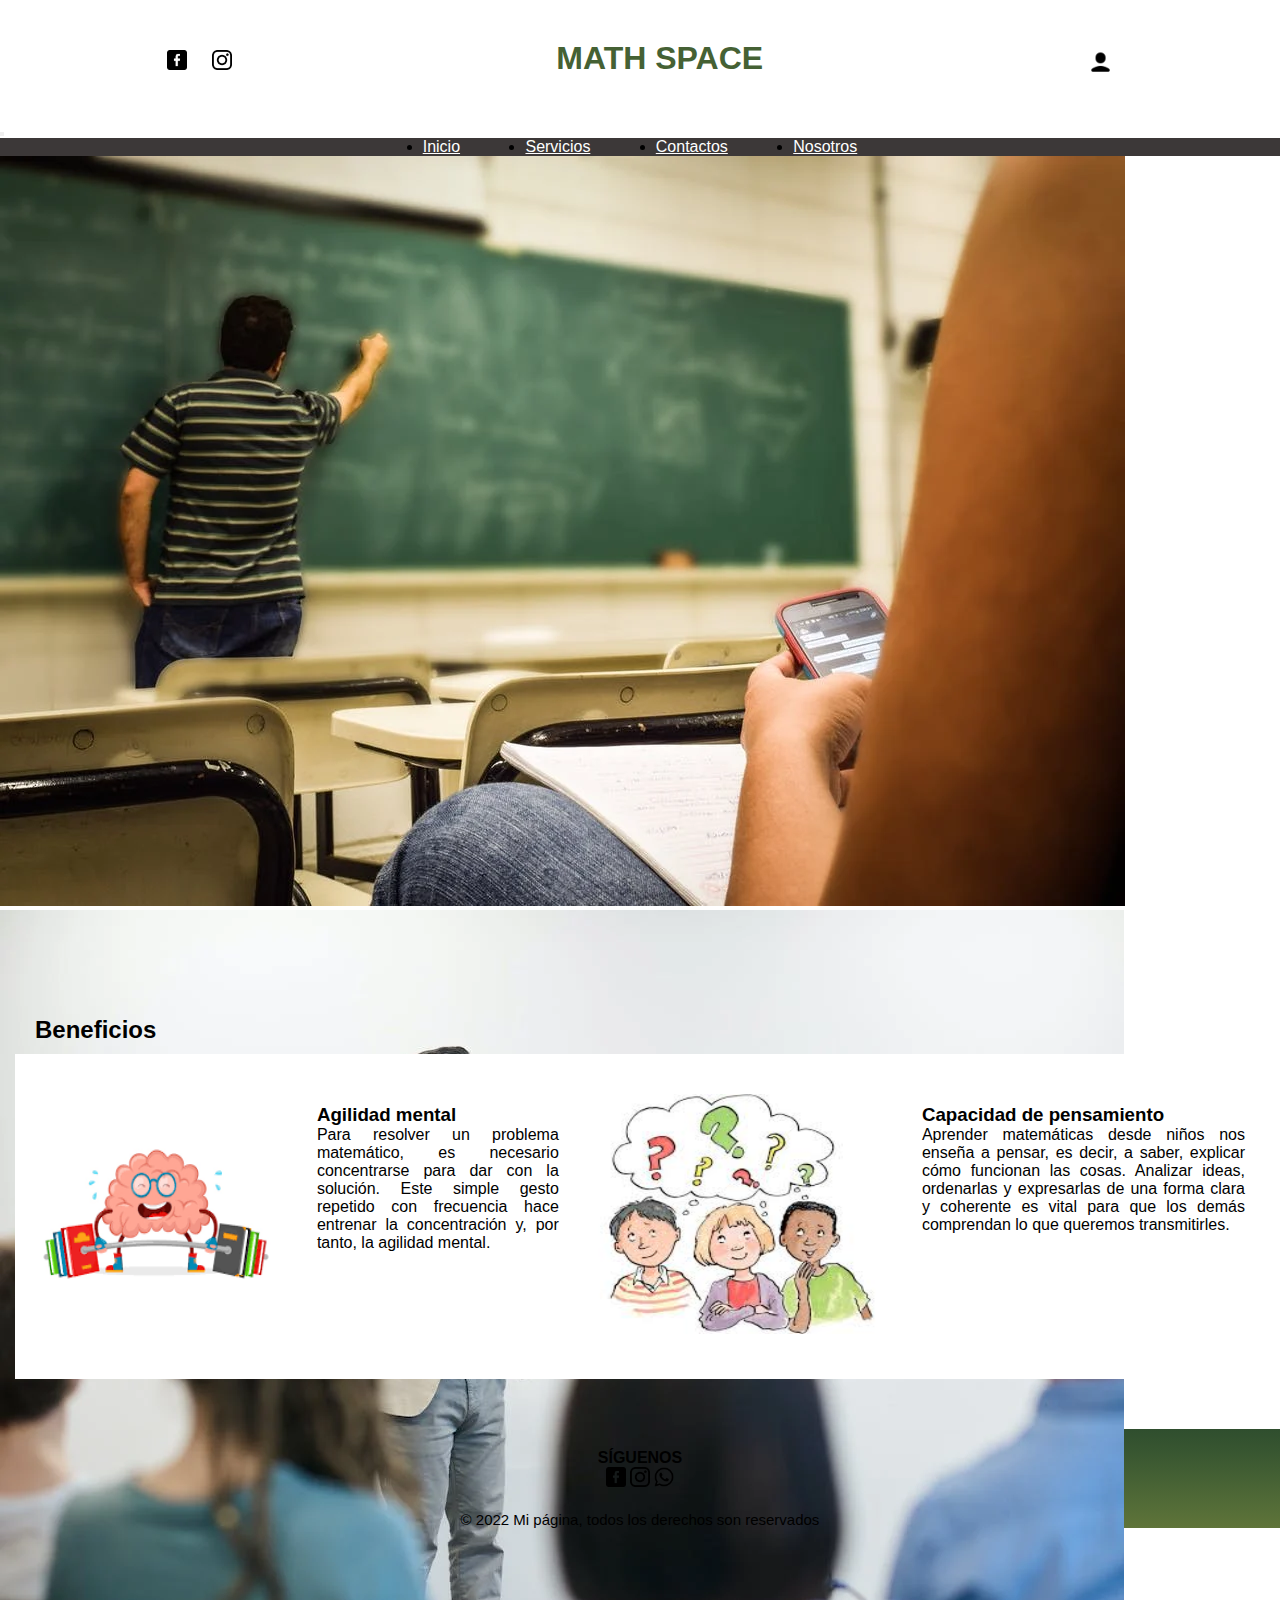
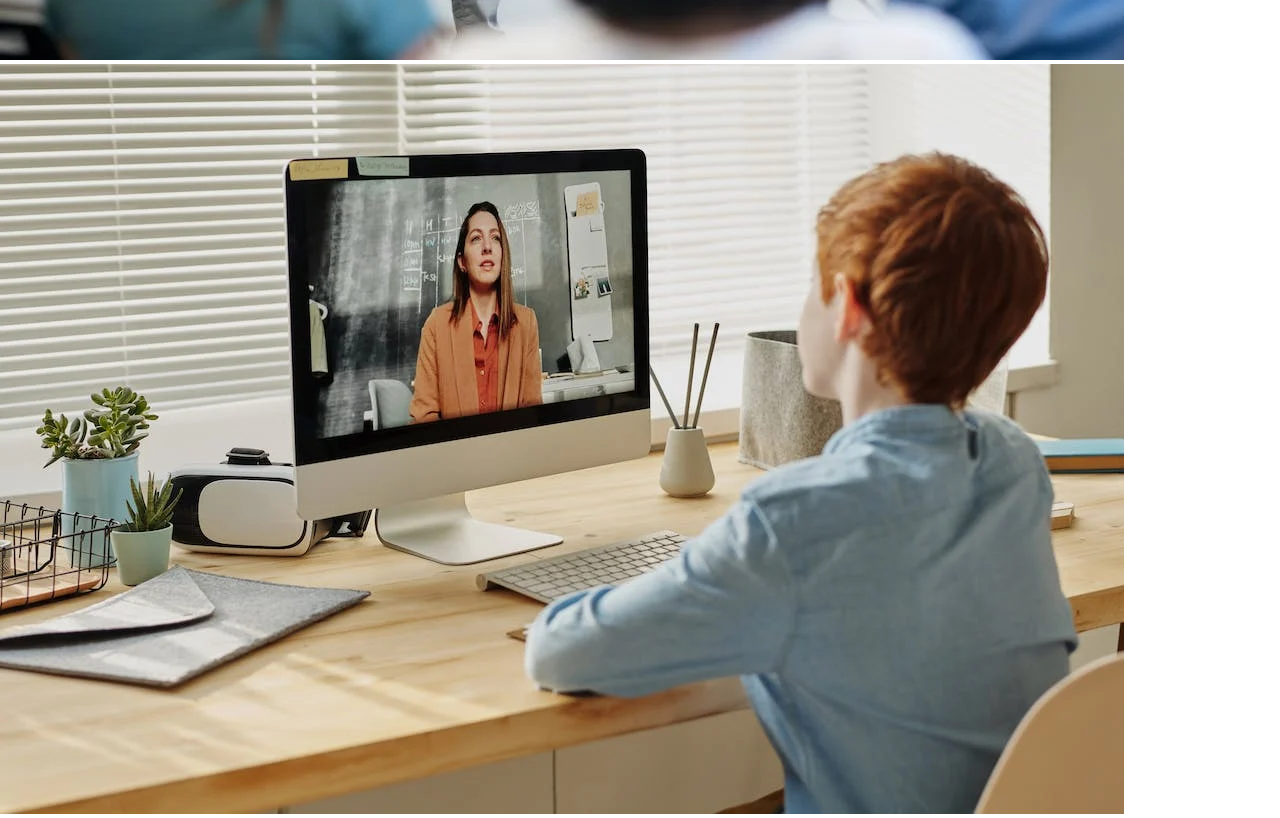
<file: index.html>
<!DOCTYPE html>
<html lang="en">
<head>
    <meta charset="UTF-8">
    <meta http-equiv="X-UA-Compatible" content="IE=edge">
    <meta name="viewport" content="width=device-width, initial-scale=1.0">
    <title>PreEntrega2</title>

    <!-- CSS BOOTSTRAP -->
    <link href="https://cdn.jsdelivr.net/npm/bootstrap@5.2.2/dist/css/bootstrap.min.css" rel="stylesheet" 
    integrity="sha384-Zenh87qX5JnK2Jl0vWa8Ck2rdkQ2Bzep5IDxbcnCeuOxjzrPF/et3URy9Bv1WTRi" 
    crossorigin="anonymous">

    <!-- main css -->
    <link rel="stylesheet" href="./estilos/style.css">
    
</head>
<body>
    <header>

        <div class="divContainer__a">
            <div class="divContainer__a__redes">
                <img src="./img/facebook.png" alt="" />
                <img src="./img/instagram.png" alt="" />
            </div>
        
            <div class="divContainer__a__logo">
                <h1>MATH SPACE</h1>
            </div>
        
            <div class="divContainer__a__login">
                <img src="./img/user.png" alt="" />
            </div>
        </div>

        


        <!-- nav -->
            
        <nav class="navbar navbar-expand-lg e" >
            <div class="container-fluid backcolor m" >
                <button class="navbar-toggler" type="button" data-bs-toggle="collapse" data-bs-target="#navbarSupportedContent" aria-controls="navbarSupportedContent" aria-expanded="false" aria-label="Toggle navigation">
                    <span class="navbar-toggler-icon"></span>
                </button>
                  <div class="collapse navbar-collapse colornav"  id="navbarSupportedContent">
                    <ul class="navbar-nav me-auto mb-2 mb-lg-0 letra ">
                      <li class="nav-item">
                        <a class="nav-link active" aria-current="page" id ="mcolor" href="./index.html">Inicio</a>
                      </li>
                      <li class="nav-item">
                        <a class="nav-link active" aria-current="page" id ="mcolor" href="./pages/servicios.html">Servicios</a>
                      </li>
                      <li class="nav-item">
                        <a class="nav-link active" aria-current="page" id ="mcolor" href="./pages/contactos.html">Contactos</a>
                      </li>
                      <li class="nav-item">
                        <a class="nav-link active" aria-current="page" id ="mcolor" href="./pages/nosotros.html">Nosotros</a>
                      </li>
                    </ul>
                  </div>
            </div>
        </nav>

        <!--carousel-->
        <div id="carouselExampleSlidesOnly" class="carousel slide k" data-bs-ride="carousel">
            <div class="carousel-inner tamanioCarousel">
              <div class="carousel-item active h-100 w-100">
                <img src="./img/img1.webp" class="d-block w-100 h-100" alt="...">
              </div>
              <div class="carousel-item h-100 w-100">
                <img src="./img/img2.webp" class="d-block w-100 h-100" alt="...">
              </div>
              <div class="carousel-item h-100 w-100">
                <img src="./img/img3.webp" class="d-block w-100 h-100" alt="...">
              </div>
            </div>
        </div>
    </header>

    <main>
        <section class="sectionBeneficios">
            <div class="sectionBeneficios__ab__a ">
              <h2>Beneficios</h2>
            </div>
      
            <div class="sectionBeneficios__ab sectbene">
              <div class="sectionBeneficios__ab__b">
                <img src="./img/agilidadMental.png" alt="" />
                <div class="descripcion">
                  <h3>Agilidad mental</h3>
                  <p>
                    Para resolver un problema matemático, es necesario concentrarse
                    para dar con la solución. Este simple gesto repetido con
                    frecuencia hace entrenar la concentración y, por tanto, la
                    agilidad mental.
                  </p>
                </div>
              </div>
      
              <div class="sectionBeneficios__ab__b">
                <img src="./img/capacidadPensamiento.jpg" alt="" />
                <div class="descripcion">
                  <h3>Capacidad de pensamiento</h3>
                  <p>
                    Aprender matemáticas desde niños nos enseña a pensar, es decir, a
                    saber, explicar cómo funcionan las cosas. Analizar ideas,
                    ordenarlas y expresarlas de una forma clara y coherente es vital
                    para que los demás comprendan lo que queremos transmitirles.
                  </p>
                </div>
              </div>
            </div>
          </section>
    </main>

    <footer>
        <section class="divFooter">
            <div class="divFooter__redes">
              <p>SÍGUENOS</p>
              <div class="divFooter__redes__img">
                <img class="redes__img" src="./img/facebook.png" alt="">
                <img class="redes__img" src="./img/instagram.png" alt="">
                <img class="redes__img" src="./img/whatsapp.png" alt="">
              </div>
            </div>
            <div class="divFooter__copy">
              <p>© 2022 Mi página, todos los derechos son reservados</p>
          </div>
        </section>
    </footer>

    <!-- BOOTSTRAP JS -->
    <script src="https://cdn.jsdelivr.net/npm/bootstrap@5.2.2/dist/js/bootstrap.bundle.min.js" 
    integrity="sha384-OERcA2EqjJCMA+/3y+gxIOqMEjwtxJY7qPCqsdltbNJuaOe923+mo//f6V8Qbsw3" 
    crossorigin="anonymous"></script>
</body>
</html>
</file>
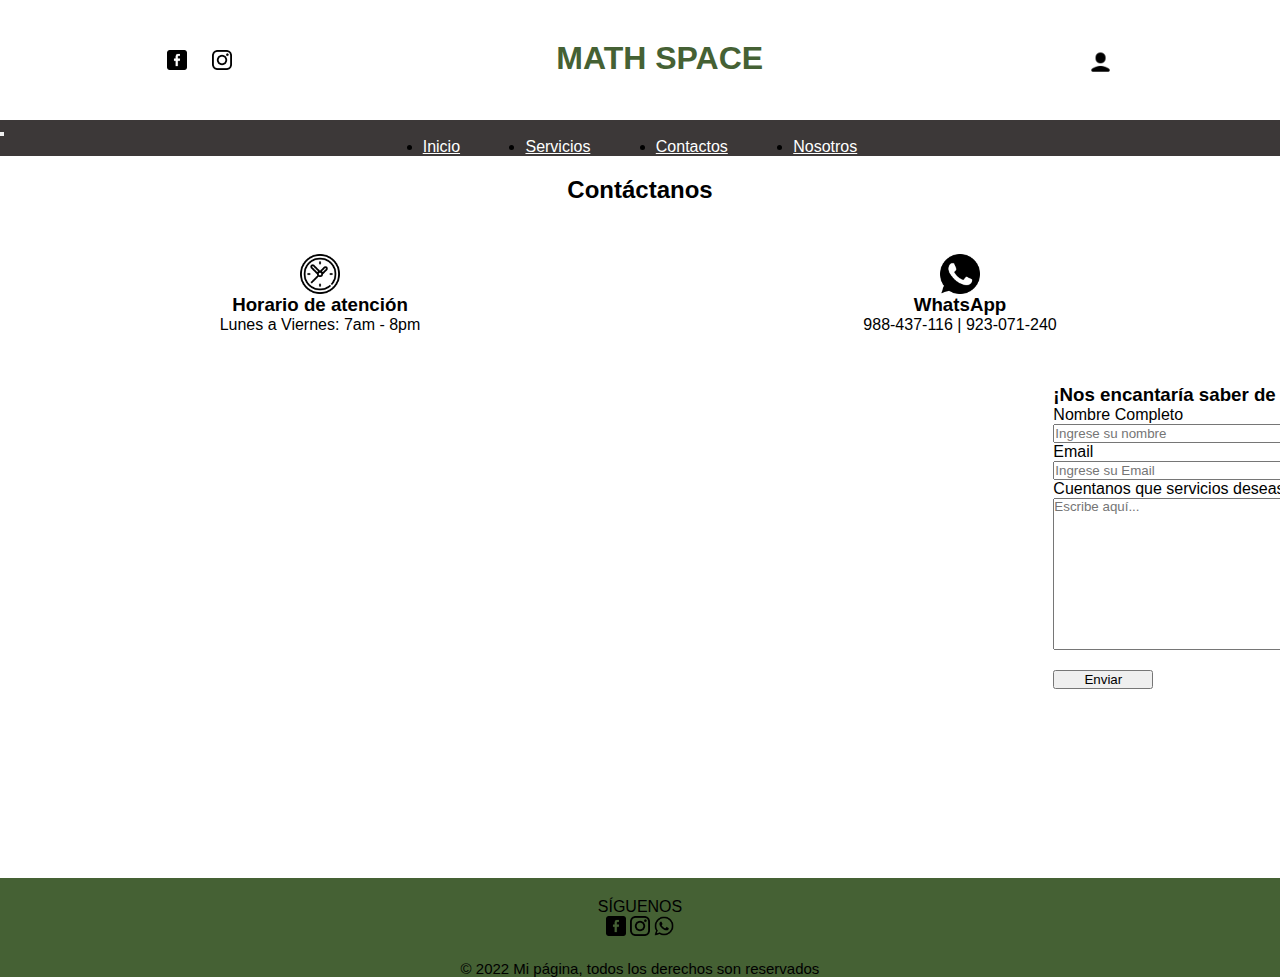
<file: contactos.html>
<!DOCTYPE html>
<html lang="en">
<head>
    <meta charset="UTF-8">
    <meta http-equiv="X-UA-Compatible" content="IE=edge">
    <meta name="viewport" content="width=device-width, initial-scale=1.0">
    <title>PreEntrega2</title>
    
    <!-- CSS BOOTSTRAP -->
    <link href="https://cdn.jsdelivr.net/npm/bootstrap@5.2.2/dist/css/bootstrap.min.css" rel="stylesheet" 
    integrity="sha384-Zenh87qX5JnK2Jl0vWa8Ck2rdkQ2Bzep5IDxbcnCeuOxjzrPF/et3URy9Bv1WTRi" 
    crossorigin="anonymous">

    <!-- main css -->
    <link rel="stylesheet" href="style.css">
    
</head>
<body>
    <header>

        <div class="divContainer__a">
            <div class="divContainer__a__redes">
                <img src="./img/facebook.png" alt="" />
                <img src="./img/instagram.png" alt="" />
            </div>
        
            <div class="divContainer__a__logo">
                <h1>MATH SPACE</h1>
            </div>
        
            <div class="divContainer__a__login">
                <img src="./img/user.png" alt="" />
            </div>
        </div>


        <!-- nav -->
            
        <nav class="navbar navbar-expand-lg colornav">
            <div class="container-fluid">
                <button class="navbar-toggler" type="button" data-bs-toggle="collapse" data-bs-target="#navbarSupportedContent" aria-controls="navbarSupportedContent" aria-expanded="false" aria-label="Toggle navigation">
                    <span class="navbar-toggler-icon"></span>
                </button>
                  <div class="collapse navbar-collapse" id="navbarSupportedContent">
                    <ul class="navbar-nav me-auto mb-2 mb-lg-0 letra">
                      <li class="nav-item mn">
                        <a class="nav-link active" aria-current="page" id ="mcolor" href="./index.html">Inicio</a>
                      </li>
                      <li class="nav-item mn">
                        <a class="nav-link active" aria-current="page" id ="mcolor" href="./servicios.html">Servicios</a>
                      </li>
                      <li class="nav-item mn">
                        <a class="nav-link active" aria-current="page" id ="mcolor" href="./contactos.html">Contactos</a>
                      </li>
                      <li class="nav-item mn">
                        <a class="nav-link active" aria-current="page" id ="mcolor" href="./nosotros.html">Nosotros</a>
                      </li>
                    </ul>
                  </div>
            </div>
        </nav>
    </header>

    <main>

      <div class="divtitle">
        <h2>Contáctanos</h2>
      </div>

      <section class="divContacto">

        <div class="divContacto__a">
          <img src="./img/contactos1.png" alt="">
          <h3>Horario de atención</h3>
          <p>Lunes a Viernes: 7am - 8pm</p>
        </div>

        <div class="divContacto__a">
          <img src="./img/contactos2.png" alt="">
          <h3>WhatsApp</h3>
          <p>988-437-116 | 923-071-240</p>
          
        </div>

      </section>
      
      <section class="divContacto__b">
        <div class="divContacto__b__map">
          <iframe src="https://www.google.com/maps/embed?pb=!1m18!1m12!1m3!1d124802.88753842174!2d-77.00607326197287!3d-12.174259634924006!2m3!1f0!2f0!3f0!3m2!1i1024!2i768!4f13.1!3m3!1m2!1s0x9105b92b9e02c189%3A0x4e31ea20f4c5e783!2sVilla%20Mar%C3%ADa%20del%20Triunfo!5e0!3m2!1ses!2spe!4v1668128186160!5m2!1ses!2spe" width="600" height="450" style="border:0;" allowfullscreen="" loading="lazy" referrerpolicy="no-referrer-when-downgrade"></iframe>
        </div>
        <div class="divContacto__b__form">
          
          <h3>¡Nos encantaría saber de usted!</h3>
          
          <form class="divContacto__b__form__a" method="get">
            <label class="divContacto__b__form__a__box" for="nombre">Nombre Completo</label>
            <input class="divContacto__b__form__a__box" type="text" name="nombre" id="nombre" placeholder="Ingrese su nombre">
            <label class="divContacto__b__form__a__box" for="nombre">Email</label>
            <input class="divContacto__b__form__a__box" type="email" name="email" id="email" placeholder="Ingrese su Email">
            <label class="divContacto__b__form__a__box" for="textarea">Cuentanos que servicios deseas adquirir!</label>
            <textarea class="divContacto__b__form__a__box area" name="texto" id="" cols="40" rows="10" placeholder="Escribe aquí..."></textarea>
            <input class="divContacto__b__form__a__btn" type="submit" value="Enviar">
          </form>
        </div>
      </section>

    </main>

    <footer>
      <section class="divFooter">
        <div class="divFooter__redes">
          <p>SÍGUENOS</p>
          <div class="divFooter__redes__img">
            <img class="redes__img" src="./img/facebook.png" alt="">
            <img class="redes__img" src="./img/instagram.png" alt="">
            <img class="redes__img" src="./img/whatsapp.png" alt="">
          </div>
        </div>
        <div class="divFooter__copy">
          <p>© 2022 Mi página, todos los derechos son reservados</p>
        </div>
      </section>
    </footer>

    <!-- BOOTSTRAP JS -->
    <script src="https://cdn.jsdelivr.net/npm/bootstrap@5.2.2/dist/js/bootstrap.bundle.min.js" 
    integrity="sha384-OERcA2EqjJCMA+/3y+gxIOqMEjwtxJY7qPCqsdltbNJuaOe923+mo//f6V8Qbsw3" 
    crossorigin="anonymous"></script>
    
</body>
</html>
</file>
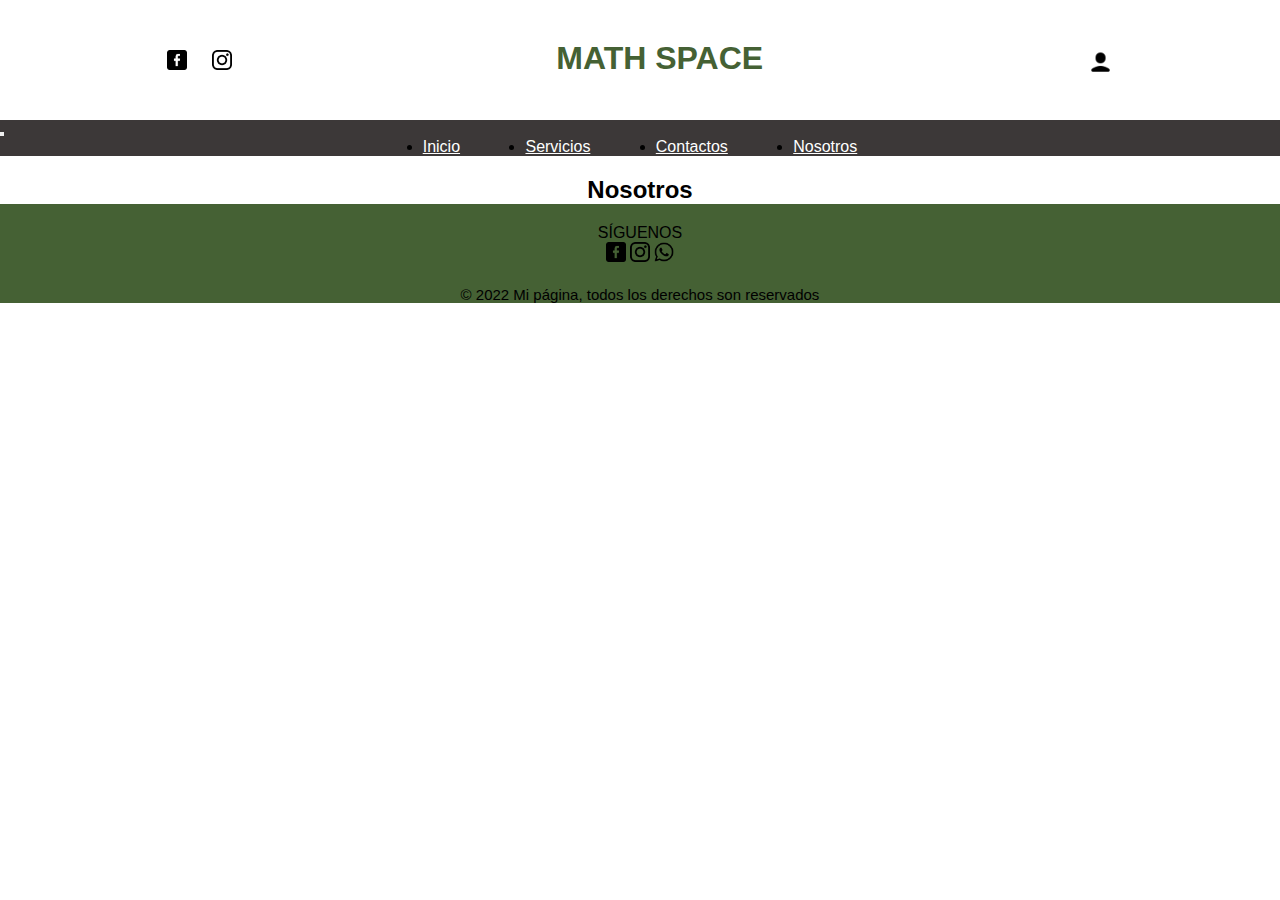
<file: nosotros.html>
<!DOCTYPE html>
<html lang="en">
<head>
    <meta charset="UTF-8">
    <meta http-equiv="X-UA-Compatible" content="IE=edge">
    <meta name="viewport" content="width=device-width, initial-scale=1.0">
    <title>PreEntrega2</title>
    
    <!-- CSS BOOTSTRAP -->
    <link href="https://cdn.jsdelivr.net/npm/bootstrap@5.2.2/dist/css/bootstrap.min.css" rel="stylesheet" 
    integrity="sha384-Zenh87qX5JnK2Jl0vWa8Ck2rdkQ2Bzep5IDxbcnCeuOxjzrPF/et3URy9Bv1WTRi" 
    crossorigin="anonymous">

    <!-- main css -->
    <link rel="stylesheet" href="style.css">
    
</head>
<body>
    <header>

        <div class="divContainer__a">
            <div class="divContainer__a__redes">
                <img src="./img/facebook.png" alt="" />
                <img src="./img/instagram.png" alt="" />
            </div>
        
            <div class="divContainer__a__logo">
                <h1>MATH SPACE</h1>
            </div>
        
            <div class="divContainer__a__login">
                <img src="./img/user.png" alt="" />
            </div>
        </div>


        <!-- nav -->
            
        <nav class="navbar navbar-expand-lg colornav">
            <div class="container-fluid">
                <button class="navbar-toggler" type="button" data-bs-toggle="collapse" data-bs-target="#navbarSupportedContent" aria-controls="navbarSupportedContent" aria-expanded="false" aria-label="Toggle navigation">
                    <span class="navbar-toggler-icon"></span>
                </button>
                  <div class="collapse navbar-collapse" id="navbarSupportedContent">
                    <ul class="navbar-nav me-auto mb-2 mb-lg-0 letra">
                      <li class="nav-item mn">
                        <a class="nav-link active" aria-current="page" id ="mcolor" href="./index.html">Inicio</a>
                      </li>
                      <li class="nav-item mn">
                        <a class="nav-link active" aria-current="page" id ="mcolor" href="./servicios.html">Servicios</a>
                      </li>
                      <li class="nav-item mn">
                        <a class="nav-link active" aria-current="page" id ="mcolor" href="./contactos.html">Contactos</a>
                      </li>
                      <li class="nav-item mn">
                        <a class="nav-link active" aria-current="page" id ="mcolor" href="./nosotros.html">Nosotros</a>
                      </li>
                    </ul>
                  </div>
            </div>
        </nav>
    </header>

    <main>
      <div class="divtitle">
        <h2>Nosotros</h2>
      </div>
    </main>

    <footer>
      <section class="divFooter">
        <div class="divFooter__redes">
          <p>SÍGUENOS</p>
          <div class="divFooter__redes__img">
            <img class="redes__img" src="./img/facebook.png" alt="">
            <img class="redes__img" src="./img/instagram.png" alt="">
            <img class="redes__img" src="./img/whatsapp.png" alt="">
          </div>
        </div>
        <div class="divFooter__copy">
          <p>© 2022 Mi página, todos los derechos son reservados</p>
        </div>
      </section>
    </footer>

    <!-- BOOTSTRAP JS -->
    <script src="https://cdn.jsdelivr.net/npm/bootstrap@5.2.2/dist/js/bootstrap.bundle.min.js" 
    integrity="sha384-OERcA2EqjJCMA+/3y+gxIOqMEjwtxJY7qPCqsdltbNJuaOe923+mo//f6V8Qbsw3" 
    crossorigin="anonymous"></script>
    
</body>
</html>
</file>
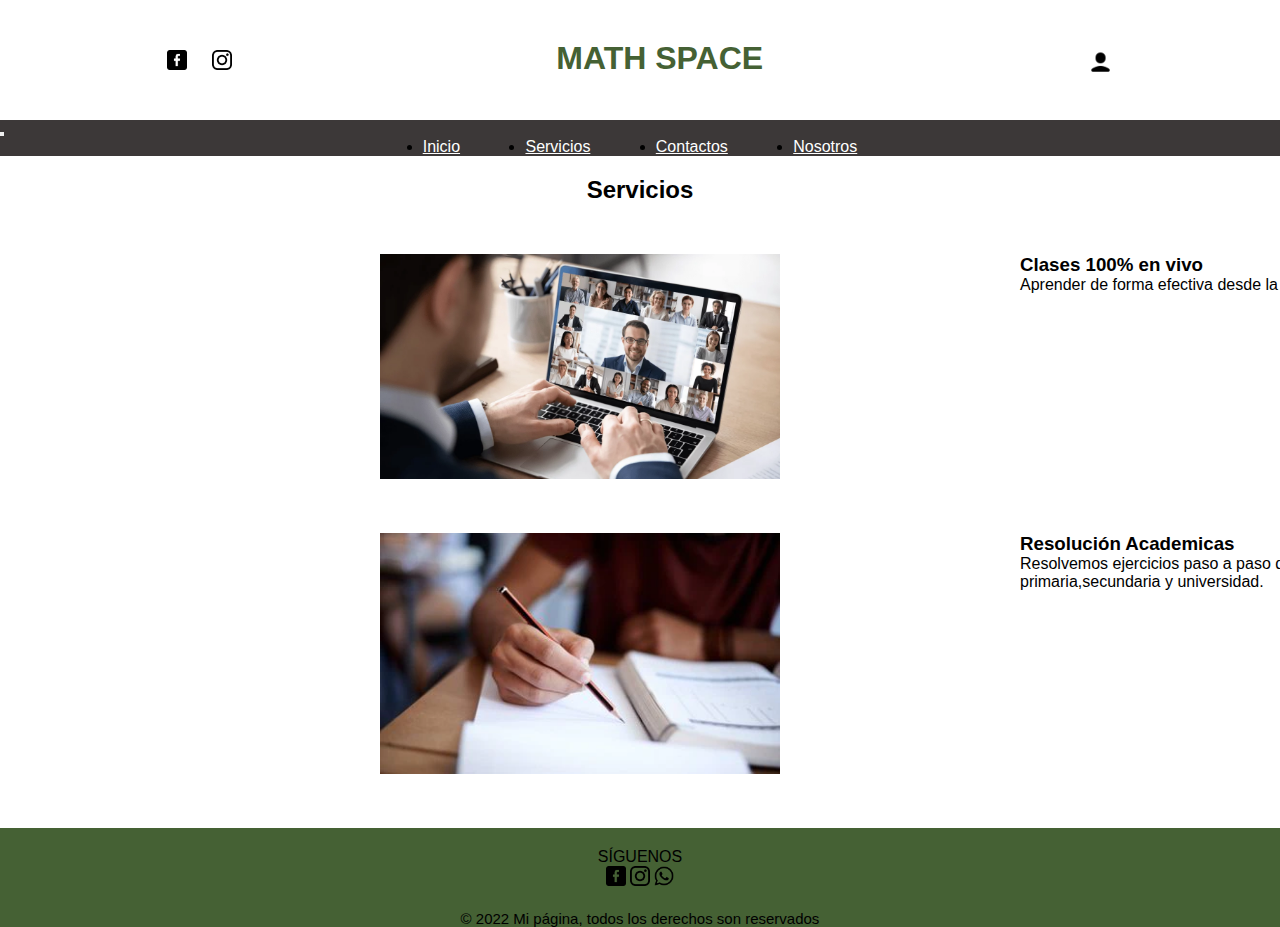
<file: servicios.html>
<!DOCTYPE html>
<html lang="en">
<head>
    <meta charset="UTF-8">
    <meta http-equiv="X-UA-Compatible" content="IE=edge">
    <meta name="viewport" content="width=device-width, initial-scale=1.0">
    <title>PreEntrega2</title>
    
    <!-- CSS BOOTSTRAP -->
    <link href="https://cdn.jsdelivr.net/npm/bootstrap@5.2.2/dist/css/bootstrap.min.css" rel="stylesheet" 
    integrity="sha384-Zenh87qX5JnK2Jl0vWa8Ck2rdkQ2Bzep5IDxbcnCeuOxjzrPF/et3URy9Bv1WTRi" 
    crossorigin="anonymous">

    <!-- main css -->
    <link rel="stylesheet" href="style.css">
    
</head>
<body>
    <header>
 
        <div class="divContainer__a">
            <div class="divContainer__a__redes">
                <img src="./img/facebook.png" alt="" />
                <img src="./img/instagram.png" alt="" />
            </div>
        
            <div class="divContainer__a__logo">
                <h1>MATH SPACE</h1>
            </div>
        
            <div class="divContainer__a__login">
                <img src="./img/user.png" alt="" />
            </div>
        </div>


        <!-- nav -->
            
        <nav class="navbar navbar-expand-lg colornav">
            <div class="container-fluid">
                <button class="navbar-toggler" type="button" data-bs-toggle="collapse" data-bs-target="#navbarSupportedContent" aria-controls="navbarSupportedContent" aria-expanded="false" aria-label="Toggle navigation">
                    <span class="navbar-toggler-icon"></span>
                </button>
                  <div class="collapse navbar-collapse" id="navbarSupportedContent">
                    <ul class="navbar-nav me-auto mb-2 mb-lg-0 letra">
                      <li class="nav-item">
                        <a class="nav-link active" aria-current="page" id ="mcolor" href="./index.html" >Inicio</a>
                      </li>
                      <li class="nav-item">
                        <a class="nav-link active" aria-current="page" id ="mcolor" href="./servicios.html">Servicios</a>
                      </li>
                      <li class="nav-item">
                        <a class="nav-link active" aria-current="page" id ="mcolor" href="./contactos.html">Contactos</a>
                      </li>
                      <li class="nav-item">
                        <a class="nav-link active" aria-current="page" id ="mcolor" href="./nosotros.html">Nosotros</a>
                      </li>
                    </ul>
                  </div>
            </div>
        </nav>
    </header>

    <main>

      <div class="divtitle">
        <h2>Servicios</h2>
      </div>

      <div class="divServicios">
        <div class="divServicios__x">
          <div class="divServicios__x__caja">
            <img class="divServicios__x__caja__img" src="./img/servicios1.webp" alt="">
          </div>
          <div class="divServicios__x__caja">
            <h3>Clases 100% en vivo</h3>
            <p>Aprender de forma efectiva desde la 
              comodidad de tu hogar.</p>
          </div>
        </div>

        <div class="divServicios__x">
          <div class="divServicios__x__caja">
            <img class="divServicios__x__caja__img" src="./img/servicios2.webp" alt="">
          </div>
          <div class="divServicios__x__caja">
            <h3>Resolución Academicas</h3>
            <p> Resolvemos ejercicios paso a paso de matematicas 
              de nivel primaria,secundaria y universidad.</p>
          </div>
        </div>
      </div>
    
    </main>

    <footer>
      <section class="divFooter">
        <div class="divFooter__redes">
          <p>SÍGUENOS</p>
          <div class="divFooter__redes__img">
            <img class="redes__img" src="./img/facebook.png" alt="">
            <img class="redes__img" src="./img/instagram.png" alt="">
            <img class="redes__img" src="./img/whatsapp.png" alt="">
          </div>
        </div>
        <div class="divFooter__copy">
          <p>© 2022 Mi página, todos los derechos son reservados</p>
        </div>
      </section>
    </footer>

    <!-- BOOTSTRAP JS -->
    <script src="https://cdn.jsdelivr.net/npm/bootstrap@5.2.2/dist/js/bootstrap.bundle.min.js" 
    integrity="sha384-OERcA2EqjJCMA+/3y+gxIOqMEjwtxJY7qPCqsdltbNJuaOe923+mo//f6V8Qbsw3" 
    crossorigin="anonymous"></script>
    
</body>
</html>
</file>
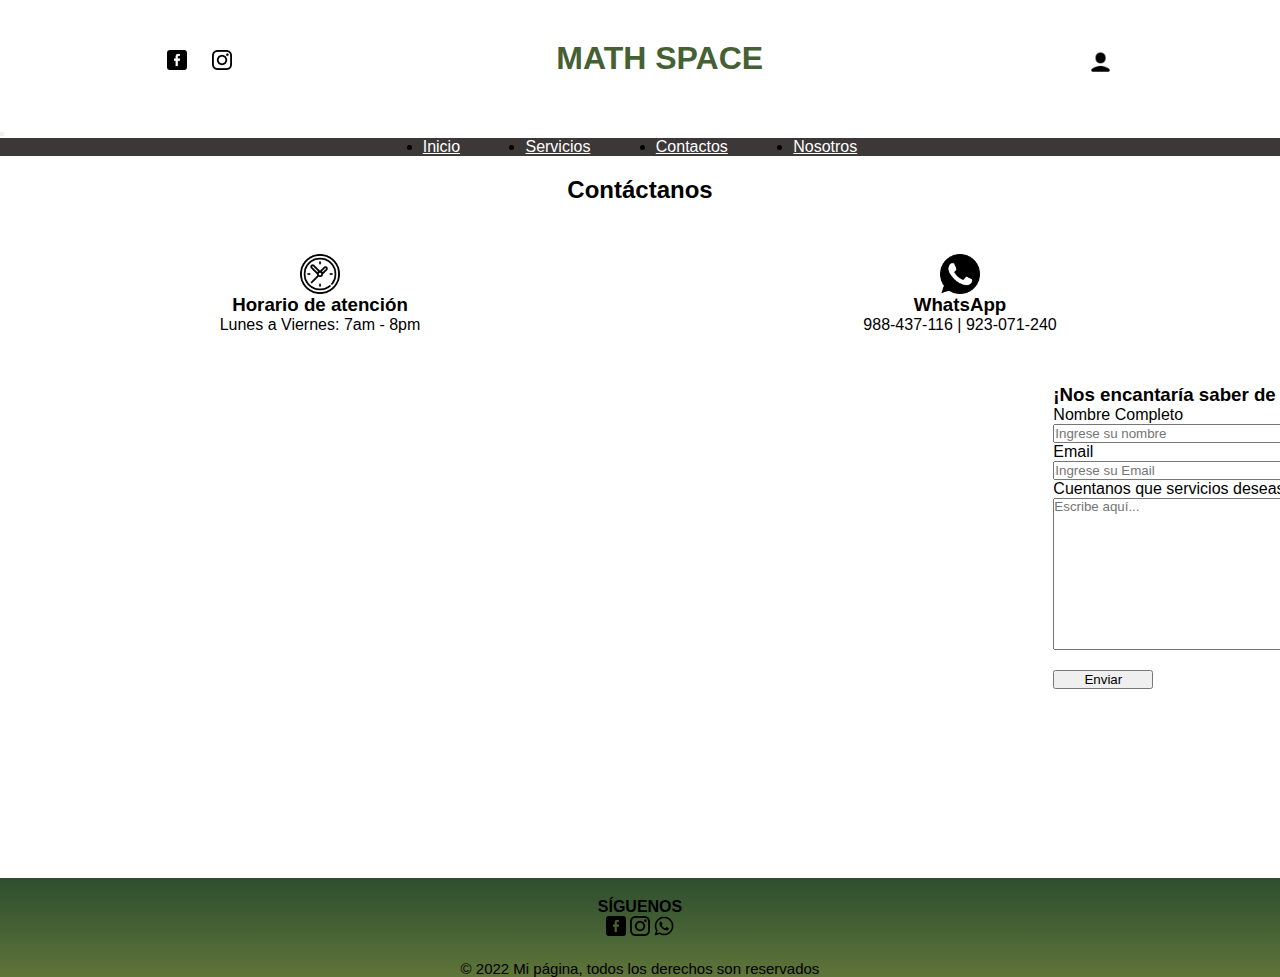
<file: pages/contactos.html>
<!DOCTYPE html>
<html lang="en">
<head>
    <meta charset="UTF-8">
    <meta http-equiv="X-UA-Compatible" content="IE=edge">
    <meta name="viewport" content="width=device-width, initial-scale=1.0">
    <title>PreEntrega2</title>
    
    <!-- CSS BOOTSTRAP -->
    <link href="https://cdn.jsdelivr.net/npm/bootstrap@5.2.2/dist/css/bootstrap.min.css" rel="stylesheet" 
    integrity="sha384-Zenh87qX5JnK2Jl0vWa8Ck2rdkQ2Bzep5IDxbcnCeuOxjzrPF/et3URy9Bv1WTRi" 
    crossorigin="anonymous">

    <!-- main css -->
    <link rel="stylesheet" href="../estilos/style.css">
    
</head>
<body>
    <header>

        <div class="divContainer__a">
            <div class="divContainer__a__redes">
                <img src="../img/facebook.png" alt="" />
                <img src="../img/instagram.png" alt="" />
            </div>
        
            <div class="divContainer__a__logo">
                <h1>MATH SPACE</h1>
            </div>
        
            <div class="divContainer__a__login">
                <img src="../img/user.png" alt="" />
            </div>
        </div>


        <!-- nav -->
            
        <nav class="navbar navbar-expand-lg e">
            <div class="container-fluid m">
                <button class="navbar-toggler" type="button" data-bs-toggle="collapse" data-bs-target="#navbarSupportedContent" aria-controls="navbarSupportedContent" aria-expanded="false" aria-label="Toggle navigation">
                    <span class="navbar-toggler-icon"></span>
                </button>
                  <div class="collapse navbar-collapse colornav" id="navbarSupportedContent">
                    <ul class="navbar-nav me-auto mb-2 mb-lg-0 letra">
                      <li class="nav-item mn">
                        <a class="nav-link active" aria-current="page" id ="mcolor" href="../index.html">Inicio</a>
                      </li>
                      <li class="nav-item mn">
                        <a class="nav-link active" aria-current="page" id ="mcolor" href="./servicios.html">Servicios</a>
                      </li>
                      <li class="nav-item mn">
                        <a class="nav-link active" aria-current="page" id ="mcolor" href="./contactos.html">Contactos</a>
                      </li>
                      <li class="nav-item mn">
                        <a class="nav-link active" aria-current="page" id ="mcolor" href="./nosotros.html">Nosotros</a>
                      </li>
                    </ul>
                  </div>
            </div>
        </nav>
    </header>

    <main>

      <div class="divtitle">
        <h2>Contáctanos</h2>
      </div>

      <section class="divContacto">

        <div class="divContacto__a">
          <img src="../img/contactos1.png" alt="">
          <h3>Horario de atención</h3>
          <p>Lunes a Viernes: 7am - 8pm</p>
        </div>

        <div class="divContacto__a">
          <img src="../img/contactos2.png" alt="">
          <h3>WhatsApp</h3>
          <p>988-437-116 | 923-071-240</p>
          
        </div>

      </section>
      
      <section class="divContacto__b">
        <div class="divContacto__b__map">
          <iframe class="divContacto__b__map__a" src="https://www.google.com/maps/embed?pb=!1m18!1m12!1m3!1d124802.88753842174!2d-77.00607326197287!3d-12.174259634924006!2m3!1f0!2f0!3f0!3m2!1i1024!2i768!4f13.1!3m3!1m2!1s0x9105b92b9e02c189%3A0x4e31ea20f4c5e783!2sVilla%20Mar%C3%ADa%20del%20Triunfo!5e0!3m2!1ses!2spe!4v1668128186160!5m2!1ses!2spe" width="600" height="450" style="border:0;" allowfullscreen="" loading="lazy" referrerpolicy="no-referrer-when-downgrade"></iframe>
        </div>
        <div class="divContacto__b__form">
          
          <h3>¡Nos encantaría saber de usted!</h3>
          
          <form class="divContacto__b__form__a" method="get">
            <label class="divContacto__b__form__a__box" for="nombre">Nombre Completo</label>
            <input class="divContacto__b__form__a__box" type="text" name="nombre" id="nombre" placeholder="Ingrese su nombre">
            <label class="divContacto__b__form__a__box" for="nombre">Email</label>
            <input class="divContacto__b__form__a__box" type="email" name="email" id="email" placeholder="Ingrese su Email">
            <label class="divContacto__b__form__a__box" for="textarea">Cuentanos que servicios deseas adquirir!</label>
            <textarea class="divContacto__b__form__a__box area" name="texto" id="" cols="40" rows="10" placeholder="Escribe aquí..."></textarea>
            <input class="divContacto__b__form__a__btn" type="submit" value="Enviar">
          </form>
        </div>
      </section>

    </main>

    <footer>
      <section class="divFooter">
        <div class="divFooter__redes">
          <p>SÍGUENOS</p>
          <div class="divFooter__redes__img">
            <img class="redes__img" src="../img/facebook.png" alt="">
            <img class="redes__img" src="../img/instagram.png" alt="">
            <img class="redes__img" src="../img/whatsapp.png" alt="">
          </div>
        </div>
        <div class="divFooter__copy">
          <p>© 2022 Mi página, todos los derechos son reservados</p>
        </div>
      </section>
    </footer>

    <!-- BOOTSTRAP JS -->
    <script src="https://cdn.jsdelivr.net/npm/bootstrap@5.2.2/dist/js/bootstrap.bundle.min.js" 
    integrity="sha384-OERcA2EqjJCMA+/3y+gxIOqMEjwtxJY7qPCqsdltbNJuaOe923+mo//f6V8Qbsw3" 
    crossorigin="anonymous"></script>
    
</body>
</html>
</file>
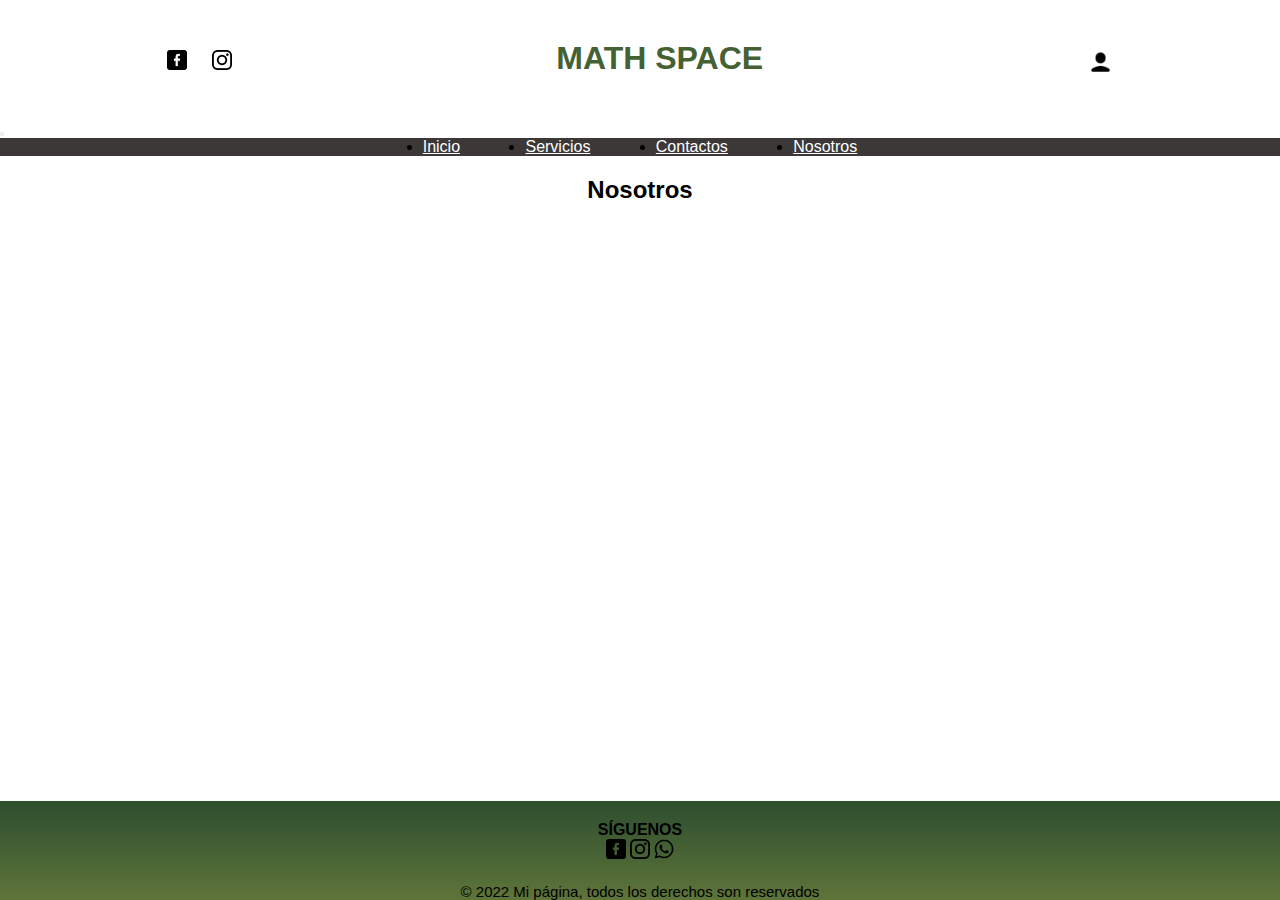
<file: pages/nosotros.html>
<!DOCTYPE html>
<html lang="en">
<head>
    <meta charset="UTF-8">
    <meta http-equiv="X-UA-Compatible" content="IE=edge">
    <meta name="viewport" content="width=device-width, initial-scale=1.0">
    <title>PreEntrega2</title>
    
    <!-- CSS BOOTSTRAP -->
    <link href="https://cdn.jsdelivr.net/npm/bootstrap@5.2.2/dist/css/bootstrap.min.css" rel="stylesheet" 
    integrity="sha384-Zenh87qX5JnK2Jl0vWa8Ck2rdkQ2Bzep5IDxbcnCeuOxjzrPF/et3URy9Bv1WTRi" 
    crossorigin="anonymous">

    <!-- main css -->
    <link rel="stylesheet" href="../estilos/style.css">
    
</head>
<body>
    <header>

        <div class="divContainer__a">
            <div class="divContainer__a__redes">
                <img src="../img/facebook.png" alt="" />
                <img src="../img/instagram.png" alt="" />
            </div>
        
            <div class="divContainer__a__logo">
                <h1>MATH SPACE</h1>
            </div>
        
            <div class="divContainer__a__login">
                <img src="../img/user.png" alt="" />
            </div>
        </div>


        <!-- nav -->
            
        <nav class="navbar navbar-expand-lg e">
            <div class="container-fluid m">
                <button class="navbar-toggler" type="button" data-bs-toggle="collapse" data-bs-target="#navbarSupportedContent" aria-controls="navbarSupportedContent" aria-expanded="false" aria-label="Toggle navigation">
                    <span class="navbar-toggler-icon"></span>
                </button>
                  <div class="collapse navbar-collapse colornav" id="navbarSupportedContent">
                    <ul class="navbar-nav me-auto mb-2 mb-lg-0 letra">
                      <li class="nav-item mn">
                        <a class="nav-link active" aria-current="page" id ="mcolor" href="../index.html">Inicio</a>
                      </li>
                      <li class="nav-item mn">
                        <a class="nav-link active" aria-current="page" id ="mcolor" href="./servicios.html">Servicios</a>
                      </li>
                      <li class="nav-item mn">
                        <a class="nav-link active" aria-current="page" id ="mcolor" href="./contactos.html">Contactos</a>
                      </li>
                      <li class="nav-item mn">
                        <a class="nav-link active" aria-current="page" id ="mcolor" href="./nosotros.html">Nosotros</a>
                      </li>
                    </ul>
                  </div>
            </div>
        </nav>
    </header>

    <main >
      <div class="divtitle">
        <h2>Nosotros</h2>
      </div>
      <div class="Contenido">
        
      </div>
    </main>

    <footer class="ssa">
      <section class="divFooter">
        <div class="divFooter__redes">
          <p>SÍGUENOS</p>
          <div class="divFooter__redes__img">
            <img class="redes__img" src="../img/facebook.png" alt="">
            <img class="redes__img" src="../img/instagram.png" alt="">
            <img class="redes__img" src="../img/whatsapp.png" alt="">
          </div>
        </div>
        <div class="divFooter__copy">
          <p>© 2022 Mi página, todos los derechos son reservados</p>
        </div>
      </section>
    </footer>

    <!-- BOOTSTRAP JS -->
    <script src="https://cdn.jsdelivr.net/npm/bootstrap@5.2.2/dist/js/bootstrap.bundle.min.js" 
    integrity="sha384-OERcA2EqjJCMA+/3y+gxIOqMEjwtxJY7qPCqsdltbNJuaOe923+mo//f6V8Qbsw3" 
    crossorigin="anonymous"></script>
    
</body>
</html>
</file>
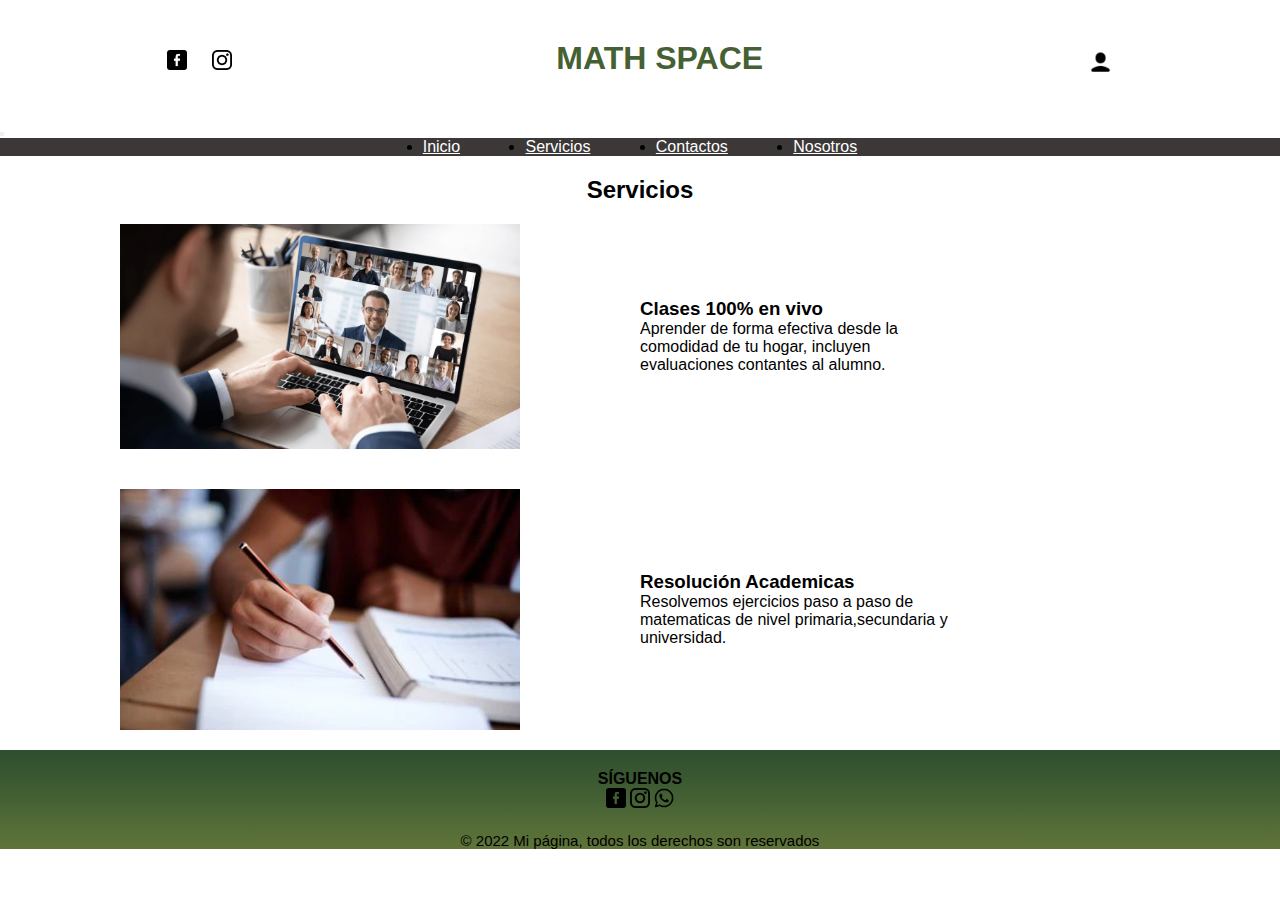
<file: pages/servicios.html>
<!DOCTYPE html>
<html lang="en">
<head>
    <meta charset="UTF-8">
    <meta http-equiv="X-UA-Compatible" content="IE=edge">
    <meta name="viewport" content="width=device-width, initial-scale=1.0">
    <title>PreEntrega2</title>
    
    <!-- CSS BOOTSTRAP -->
    <link href="https://cdn.jsdelivr.net/npm/bootstrap@5.2.2/dist/css/bootstrap.min.css" rel="stylesheet" 
    integrity="sha384-Zenh87qX5JnK2Jl0vWa8Ck2rdkQ2Bzep5IDxbcnCeuOxjzrPF/et3URy9Bv1WTRi" 
    crossorigin="anonymous">

    <!-- main css -->
    <link rel="stylesheet" href="../estilos/style.css">
    
</head>
<body>
    <header>
 
        <div class="divContainer__a">
            <div class="divContainer__a__redes">
                <img src="../img/facebook.png" alt="" />
                <img src="../img/instagram.png" alt="" />
            </div>
        
            <div class="divContainer__a__logo">
                <h1>MATH SPACE</h1>
            </div>
        
            <div class="divContainer__a__login">
                <img src="../img/user.png" alt="" />
            </div>
        </div>


        <!-- nav -->
            
        <nav class="navbar navbar-expand-lg e">
            <div class="container-fluid m">
                <button class="navbar-toggler" type="button" data-bs-toggle="collapse" data-bs-target="#navbarSupportedContent" aria-controls="navbarSupportedContent" aria-expanded="false" aria-label="Toggle navigation">
                    <span class="navbar-toggler-icon"></span>
                </button>
                <div class="collapse navbar-collapse colornav" id="navbarSupportedContent">
                  <ul class="navbar-nav me-auto mb-2 mb-lg-0 letra">
                      <li class="nav-item">
                        <a class="nav-link active" aria-current="page" id ="mcolor" href="../index.html" >Inicio</a>
                      </li>
                      <li class="nav-item">
                        <a class="nav-link active" aria-current="page" id ="mcolor" href="./servicios.html">Servicios</a>
                      </li>
                      <li class="nav-item">
                        <a class="nav-link active" aria-current="page" id ="mcolor" href="./contactos.html">Contactos</a>
                      </li>
                      <li class="nav-item">
                        <a class="nav-link active" aria-current="page" id ="mcolor" href="./nosotros.html">Nosotros</a>
                      </li>
                    </ul>
                  </div>
            </div>
        </nav>
    </header>

    <main>

      <div class="divtitle">
        <h2>Servicios</h2>
      </div>

      <div class="divServicios">
        <div class="divServicios__x">
          <div class="divServicios__x__caja desc">
            <img class="divServicios__x__caja__img desc" src="../img/servicios1.webp" alt="">
          </div>
          <div class="divServicios__x__caja">
            <h3>Clases 100% en vivo</h3>
            <p>Aprender de forma efectiva desde la 
              comodidad de tu hogar, incluyen evaluaciones contantes al alumno.</p>
          </div>
        </div>

        <div class="divServicios__x">
          <div class="divServicios__x__caja desc">
            <img class="divServicios__x__caja__img " src="../img/servicios2.webp" alt="">
          </div>
          <div class="divServicios__x__caja ">
            <h3>Resolución Academicas</h3>
            <p> Resolvemos ejercicios paso a paso de matematicas 
              de nivel primaria,secundaria y universidad.</p>
          </div>
        </div>
      </div>
    
    </main>

    <footer>
      <section class="divFooter">
        <div class="divFooter__redes">
          <p>SÍGUENOS</p>
          <div class="divFooter__redes__img">
            <img class="redes__img" src="../img/facebook.png" alt="">
            <img class="redes__img" src="../img/instagram.png" alt="">
            <img class="redes__img" src="../img/whatsapp.png" alt="">
          </div>
        </div>
        <div class="divFooter__copy">
          <p>© 2022 Mi página, todos los derechos son reservados</p>
        </div>
      </section>
    </footer>

    <!-- BOOTSTRAP JS -->
    <script src="https://cdn.jsdelivr.net/npm/bootstrap@5.2.2/dist/js/bootstrap.bundle.min.js" 
    integrity="sha384-OERcA2EqjJCMA+/3y+gxIOqMEjwtxJY7qPCqsdltbNJuaOe923+mo//f6V8Qbsw3" 
    crossorigin="anonymous"></script>
    
</body>
</html>
</file>
<file: estilos/style.css>
*{
    margin: 0;
    padding: 0;
    font-family: Arial ;
    
}
::-webkit-scrollbar {
    display: none;
}

/*header*/



.divContainer__a{
    width: 100%;
    height: 120px;
    background-color: #fff;
    display: flex;
    justify-content: space-around;
    align-items: center;
}
.divContainer__a__redes{
    background-color: #fff;
    height: 40px;
}

.divContainer__a__redes img{
    width: 20px;
    margin: 10px;
}

.divContainer__a__logo{
    background-color: #fff;
    color:   #456134;
    height: 40px;
}

.divContainer__a__logo img{
    width:50px;
    align-content: center;
}

.divContainer__a__login{
    background-color: #fff;
    height: 40px;
}

.divContainer__a__login img{
    width: 25px;
    margin: 10px;
}

/*nav*/

.menu{
    height: 70px;
    justify-content: center;
}
.colornav{
    
    background-color: rgb(60, 56, 56);
    
}

.e{
    margin: 0;
    padding: 0;
}

.m{
    padding: 0;
    margin: 0;
}

.letra{
    width: 500px;
    height: 100%;
    justify-content: space-around;
    display: flex;
    align-items: center;
    margin: auto;
}

#mcolor{
    color:white;
}

#mcolor:hover{
    color: #456134;
}

/*carousel*/
.tamanioCarousel{
    height: 90vh;
    margin-top: 0;
}

/*BENEFICIOS*/
.sectionBeneficios__ab__a h2{
    font-weight: bold;
    margin-left: 20px;
}
.sectionBeneficios{
    background-color: #fff;
    margin-top: 50px;
    margin-bottom: 50PX;
    margin-left: 15px;
    margin-right: 15px;
    
}

.sectionBeneficios__ab__a{
    background-color: #fff;
    margin-bottom: 10px;
}

.sectionBeneficios__ab{
    width: 100%;
    height: 325px;
    background-color:#fff;
    display: flex;
}

.sectionBeneficios__ab__b{
    background-color: #fff;
    display: flex;
}

.sectionBeneficios__ab__b img{
    width: 50%;
    height: 240px;
    margin-top: 40px;
    margin-bottom: 30px;
    
}

.sectionBeneficios__ab__b p{
    text-align: justify;
}

.descripcion{
    margin: 50px 20px ;
    width: 50%;
}
/* title general*/
main{
    width: 100%; 
}
.divtitle{
    height: 100%;
    display: flex;
    justify-content: center;
    align-items: center;
    margin-top: 20px;
    
}
.divtitle h2{
    height: 100%;
    font-weight: bold;
}

/* Servicios */
.divServicios{
    width: 100%;
    display: flex;
    flex-direction: column;
    justify-content: center;
    align-items: center;
    
}

.divServicios__x{
    width: 100%;
    height: 50%;
    display: flex;
    flex-direction: row;
    justify-content: center;
    align-items: center;
    margin-bottom: 20px;
    margin-top: 20px;
    
}

.divServicios__x__caja{
    width: 50%;
    height: 100%;
}

.divServicios__x__caja p{
    width: 50%;
    height: 100%;
}
.desc{
    width: 50%;
    height: 100%;
    display: flex;
    justify-content: center;
}


.divServicios__x__caja img{
    width: 400px;
}



/* Contactos */

.divContacto{
    width: 100%;
    display: flex;
    flex-direction: row;
    margin-top: 50px;
}

.divContacto__a{
    width: 50%;
    display: flex;
    flex-direction: column;
    align-items: center;
}

.divContacto__a img{
    width: 6.25%;
}

.divContacto__b{
    width: 100%;
    display: flex;
    flex-direction: row;
    margin-top: 50px;
    padding: 0px 200px;
    
    
    
}

.divContacto__b__map{
    width: 100%;
    margin-bottom: 40px;
    
}

.divContacto__b__form{
    width: 50%;
    
}

.divContacto__b__form__a{
    display: flex;
    flex-direction: column;
}

.divContacto__b__form__a__box{
    width: 400px;
}

.divContacto__b__form__a__btn{
    width: 100px;
}
.area{
    
    margin-bottom: 20px;
}


/* Nosotros */

.contenido{
    background-color: aqua;
    width: 100px;
    height: 450px;
    margin-bottom: 20px;
}

/*footer*/
.ssa{
    width: 100%;
    display: flex;
    align-self: flex-end;
    position: absolute;
    bottom: 0;
    
}

.divFooter{
    background-color: #456134;
    width: 100%;
    height: 100%;
    display: flex;
    padding-top: 20px;
    align-items: center;
    flex-direction: column;
    background-image: linear-gradient(0, #5f7439 0, #526b37 25%, #456134 50%, #395731 75%, #2f4e2e 100%);
    
}
.divFooter__redes{
    width: 100%;
    height: 100%;
    display: flex;
    flex-direction: column;
    align-items: center;
}

.divFooter__redes p{
    font-weight: bold;
    color: black;
}

.divFooter__redes img{ 
    width: 20px;
    height: 20px;
}

.divFooter__logo{
    color:black;
    font-weight: bold;
}

.divFooter__copy{
    font-size: 15px;
    margin-top: 20px;
    
}



@media (max-width:930px) {
    /*NAV GENERAL*/

    
    .colornav{
        margin: 20px 10px;
        background-color: #456134;
        border-radius: 15px;
        padding: 20px;
    }

    .k{
        margin-top: 15px;
    }

    .letra{
        width: 100%;
        display: flex;
        flex-direction: column;
        align-items: center;
    }
    /*INDEX*/
    /*CAROUSEL*/
    .tamanioCarousel{
        height: 50vh;
    }
    /*BENEFICIOS*/
    .sectionBeneficios{
        
        margin-bottom: 10px;
        
        margin-top: 20px;
    }
    .sectbene{
        height: 100%;
        display: flex;
        flex-direction: column;
        margin-bottom: 2px;
    }
    
    
    .sectionBeneficios__ab__b{
        height: 50%;
        align-items: center;
    }
    .sectionBeneficios__ab__b img{
        height: 100%;
    }
    .descripcion p{
        font-size: 12px;
    }
    /*SERVICIOS*/
    
    .divServicios{
        width: 100%;
        padding: 0px 0px;
        

    }

    .divServicios__x{
        width: 100%;
        display: flex;
        flex-direction: column;
        align-items: center;
        padding: 0px 0px;
        margin-top: 40px;
        
    }

    .divServicios__x__caja{
        width: 100%;
        padding: 0px 10px;
        display: flex;
        flex-direction: column;
        align-items: center;
        margin-bottom: 20px;
    }
    .divServicios__x__caja p{
     width: 100%;
    }

    .divServicios__x__caja__img{
        width: 100%;
        padding: 0px 0px;
    }

    


    /*CONTACTOS*/

    .divContacto{
        width: 100%;
        flex-direction: column;
        margin-top: 50px;
    }

    
    
    .divContacto__a{
        width: 100%;
        display: flex;
        flex-direction: column;
        align-items: center;
        margin-bottom: 20px;
    }
    
    .divContacto__a img{
        width: 10%;
        margin-bottom: 10px;
    }
    

    .divContacto__b{
        width: 100%;
        margin: 0;
        padding: 0;
        margin-bottom: 20px;

        flex-direction: column;
        
    }

    .divContacto__b__map{
        width: 100%;
        display: flex;
        align-items: center;
        margin-bottom: 40px;
        
    }

    .divContacto__b__map__a{
        width: 90%;
        margin: auto;
    }
    
    .divContacto__b__form{
        width: 100%;
        display: flex;
        flex-direction: column;
        align-items: center;
    }
    
    .divContacto__b__form__a{
        width: 50%;
        display: flex;
        flex-direction: column;
        align-items: center;
        
    }
    
    .divContacto__b__form__a__box{
        width: 300px;
        margin-top: 10px;
    }
    
    .divContacto__b__form__a__btn{
        width: 100px;
    }
    .area{
        
        margin-bottom: 20px;
    }





    /*NOSOTROS*/
    /*FOOTER GENERAL*/
    footer{
        width: 100%;
        
    }
    .divFooter{
        width: 100%;
        height: 100%;
        display: flex;
        flex-direction: column;
        padding-top: 20px;      
    }
    .divFooter__copy{
        font-size: 12px;
    }
    .divFooter__redes__img{
        width: 30%;
        height: 100%;
        display: flex;
        justify-content: space-between;
    }
    .divFooter__redes p{
        display: flex;
        justify-content: center;
        font-weight: bold;

    }

}
</file>
<file: style.css>
*{
    margin: 0;
    padding: 0;
    font-family: Arial ;
    
}

/*header*/
.divContainer__a{
    width: 100%;
    height: 120px;
    background-color: #fff;
    display: flex;
    justify-content: space-around;
    align-items: center;
}
.divContainer__a__redes{
    background-color: #fff;
    height: 40px;
}

.divContainer__a__redes img{
    width: 20px;
    margin: 10px;
}

.divContainer__a__logo{
    background-color: #fff;
    color:   #456134;
    height: 40px;
}

.divContainer__a__logo img{
    width:50px;
    align-content: center;
}

.divContainer__a__login{
    background-color: #fff;
    height: 40px;
}

.divContainer__a__login img{
    width: 25px;
    margin: 10px;
}

/*nav*/

.menu{
    height: 70px;
    justify-content: center;
}
.colornav{
    background-color: rgb(60, 56, 56);
}

.letra{
    width: 500px;
    height: 100%;
    justify-content: space-around;
    display: flex;
    align-items: center;
    margin: auto;
}

#mcolor{
    color:white;
}

#mcolor:hover{
    color: #456134;
}

/*carousel*/
.tamanioCarousel{
    height: 90vh;
}

/*BENEFICIOS*/
.sectionBeneficios__ab__a h2{
    font-weight: bold;
    margin-left: 20px;
}
.sectionBeneficios{
    background-color: #fff;
    margin-top: 50px;
    margin-bottom: 50PX;
    margin-left: 15px;
    margin-right: 15px;
    
}

.sectionBeneficios__ab__a{
    background-color: #fff;
    margin-bottom: 10px;
}

.sectionBeneficios__ab{
    width: 100%;
    height: 325px;
    background-color:#fff;
    display: flex;
}

.sectionBeneficios__ab__b{
    background-color: #fff;
    display: flex;
}

.sectionBeneficios__ab__b img{
    width: 50%;
    height: 240px;
    margin-top: 40px;
    margin-bottom: 30px;
    
}

.sectionBeneficios__ab__b p{
    text-align: justify;
}

.descripcion{
    margin: 50px 20px ;
    width: 50%;
}
/* title general*/
main{
    width: 100%; 
}
.divtitle{
    height: 100%;
    display: flex;
    justify-content: center;
    align-items: center;
    margin-top: 20px;
    
}
.divtitle h2{
    height: 100%;
    font-weight: bold;
}

/* Servicios */
.divServicios{
    width: 100%;
    display: flex;
    flex-direction: column;
    align-items: center;
    padding: 0px 300px;
    margin-top: 50px;
}

.divServicios__x{
    display: flex;
    width: 100%;
    margin-bottom: 50px;
}

.divServicios__x__caja{
    width: 50%;
    padding: 0px 80px;

}

.divServicios__x__caja__img{
    width: 400px;
}

/* Contactos */

.divContacto{
    width: 100%;
    display: flex;
    margin-top: 50px;
}

.divContacto__a{
    width: 50%;
    display: flex;
    flex-direction: column;
    align-items: center;
}

.divContacto__a img{
    width: 6.25%;
}



.divContacto__b{
    width: 100%;
    display: flex;
    flex-direction: row;
    margin-top: 50px;
    padding: 0px 200px;
    
    
    
}

.divContacto__b__map{
    width: 100%;
    margin-bottom: 40px;
    
}

.divContacto__b__form{
    width: 50%;
    
}

.divContacto__b__form__a{
    display: flex;
    flex-direction: column;
}

.divContacto__b__form__a__box{
    width: 400px;
}

.divContacto__b__form__a__btn{
    width: 100px;
}
.area{
    
    margin-bottom: 20px;
}

/*footer*/
.divFooter{
    background-color: #456134;
    width: 100%;
    height: 100%;
    display: flex;
    padding-top: 20px;
    align-items: center;
    flex-direction: column;
}
.divFooter__redes{
    width: 100%;
    height: 100%;
    display: flex;
    flex-direction: column;
    align-items: center;
}

.divFooter__redes img{ 
    width: 20px;
    height: 20px;
}

.divFooter__logo{
    color:black;
    font-weight: bold;
}

.divFooter__copy{
    font-size: 15px;
    margin-top: 20px;
    
}



@media (max-width:768px) {
    /*NAV GENERAL*/
    .colornav{
        background-color: #456134;
    }
    /*INDEX*/
    /*CAROUSEL*/
    .tamanioCarousel{
        height: 50vh;
    }
    /*BENEFICIOS*/
    .sectionBeneficios{
        margin-bottom: 0;
        margin-bottom: 10px;
        margin-top: 0;
        margin-top: 20px;
    }
    .sectbene{
        height: 100%;
        display: flex;
        flex-direction: column;
        margin-bottom: 2px;
    }
    
    
    .sectionBeneficios__ab__b{
        height: 50%;
        align-items: center;
    }
    .sectionBeneficios__ab__b img{
        height: 100%;
    }
    .descripcion p{
        font-size: 12px;
    }
    /*SERVICIOS*/
    
    .divServicios{
        width: 100%;
        padding: 0px 0px;
        

    }

    .divServicios__x{
        width: 100%;
        display: flex;
        flex-direction: column;
        align-items: center;
        padding: 0px 0px;
        
    }

    .divServicios__x__caja{
        width: 100%;
        padding: 0px 60px;
        display: flex;
        flex-direction: column;
        align-items: center;
        margin-bottom: 20px;
        

    }

    .divServicios__x__caja__img{
        width: 100%;
        padding: 0px 0px;
        

    }

    
    

    /*CONTACTOS*/
    /*NOSOTROS*/
    /*FOOTER GENERAL*/
    footer{
        width: 100%;
        height: 100%;
    }
    .divFooter{
        width: 100%;
        height: 100%;
        display: flex;
        flex-direction: column;
        padding-top: 20px;      
    }
    .divFooter__copy{
        font-size: 12px;
    }
    .divFooter__redes__img{
        width: 30%;
        height: 100%;
        display: flex;
        justify-content: space-between;
    }
    .divFooter__redes p{
        display: flex;
        justify-content: center;

    } 
}
</file>
